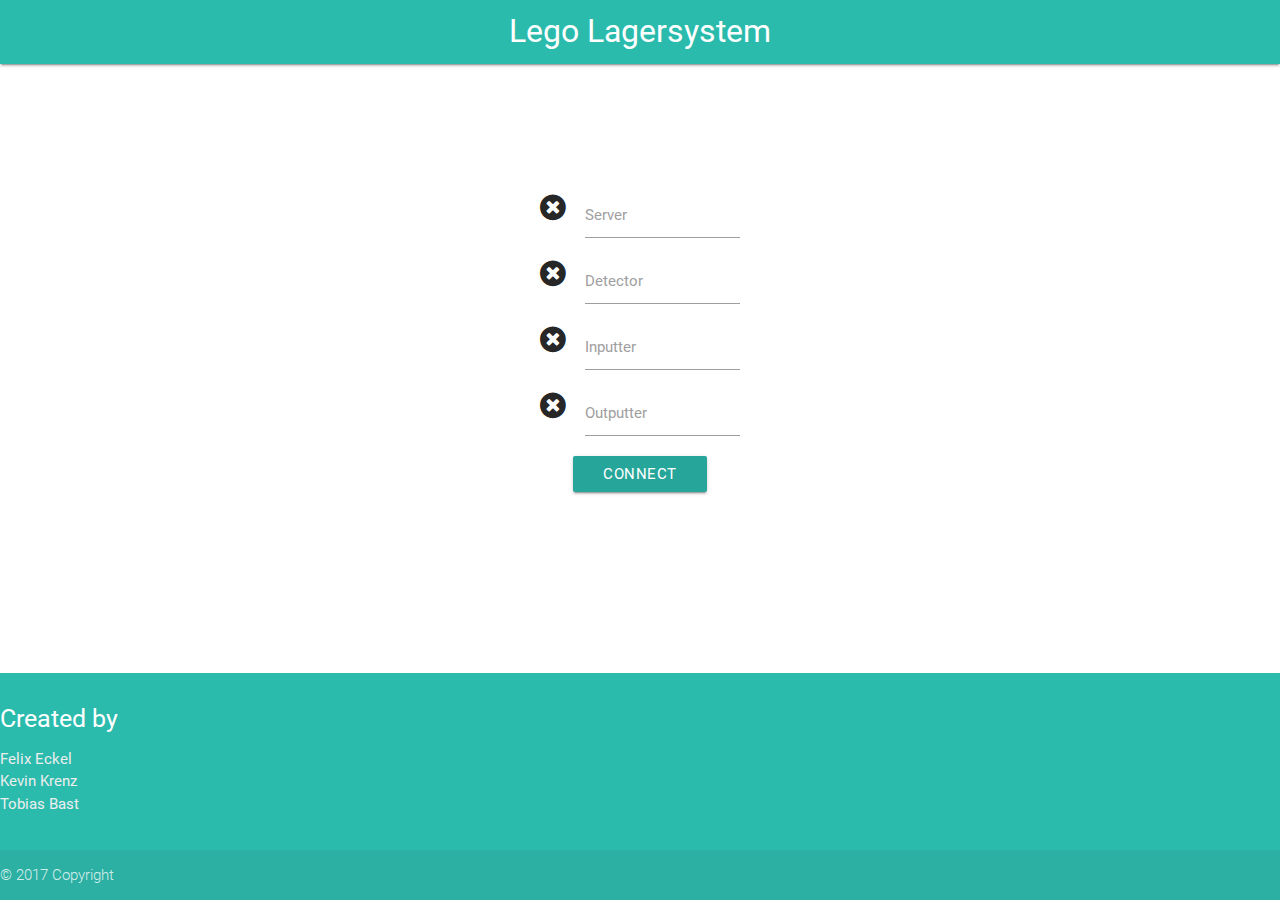
<file: webserver/index.html>
<!DOCTYPE html>
<html lang="en">
<head>
    <meta charset="UTF-8">
    <title>Lego Lagersystem</title>

    <script src="res/js/jquery-3.2.1.js"></script>
    <script src="res/js/materialize.js"></script>
    <script src="res/js/view.js"></script>

    <link rel="stylesheet" href="res/css/materialize.css">
    <link rel="stylesheet" href="res/css/main.css">
    <link rel="stylesheet" href="res/css/font-awesome.css">
</head>
<body>
    <div>
        <nav>
            <div class="nav-wrapper">
                <a class="brand-logo">Lego Lagersystem</a>
            </div>
        </nav>
    </div>
    <div id="mainStartDiv">
        <div class="input-field startInputFields">
            <i id="iconServerConnection" class="connectionIcons prefix fa fa-times-circle"></i>
            <input id="inputServerConnection" type="text">
            <label for="inputServerConnection">Server</label>
        </div>
        <div class="input-field startInputFields">
            <i id="iconRoboter1" class="connectionIcons prefix fa fa-times-circle"></i>
            <input id="input_robo_1" type="text">
            <label for="input_robo_1">Detector</label>
        </div>
        <div class="input-field startInputFields">
            <i id="iconRoboter2" class="connectionIcons prefix fa fa-times-circle"></i>
            <input id="input_robo_2" type="text">
            <label for="input_robo_2">Inputter</label>
        </div>
        <div class="input-field startInputFields">
            <i id="iconRoboter3" class="connectionIcons prefix fa fa-times-circle"></i>
            <input id="input_robo_3" type="text">
            <label for="input_robo_3">Outputter</label>
        </div>
        <div style="text-align: center">
            <a id="btnMainConnect" class="waves-effect waves-light btn">Connect</a>
        </div>
    </div>

    <div id="controllDiv" style="display: none;">

        <div id="roboterHubDiv">
            <div id="roboterHub">
                <div class="roboterHubText">
                    <p>Detector</p>
                    <p id="roboter1Hub" class="roboterAction">idle</p>
                </div>
                <div class="roboterHubText">
                    <p>Inputter</p>
                    <p id="roboter2Hub" class="roboterAction">idle</p>
                </div>
                <div class="roboterHubText">
                    <p>Outputter</p>
                    <p id="roboter3Hub" class="roboterAction">idle</p>
                </div>
            </div>
        </div>

        <div id="orderDIv">
            <div>
                <ul>
                    <li id="orderTable" class="collection-header"><h4>In Stock</h4></li>
                </ul>
            </div>
        </div>

        <div id="mapDiv">

        </div>
    </div>

    <footer id="footer" class="page-footer">
        <div class="container">
            <div class="row">
                <div class="col l4 s12">
                    <h5 class="white-text">Created by</h5>
                    <ul>
                        <li><a class="grey-text text-lighten-3">Felix Eckel</a></li>
                        <li><a class="grey-text text-lighten-3">Kevin Krenz</a></li>
                        <li><a class="grey-text text-lighten-3">Tobias Bast</a></li>
                    </ul>
                </div>
            </div>
        </div>
        <div class="footer-copyright">
            <div class="container">
                © 2017 Copyright
            </div>
        </div>
    </footer>
</body>
</html>
</file>
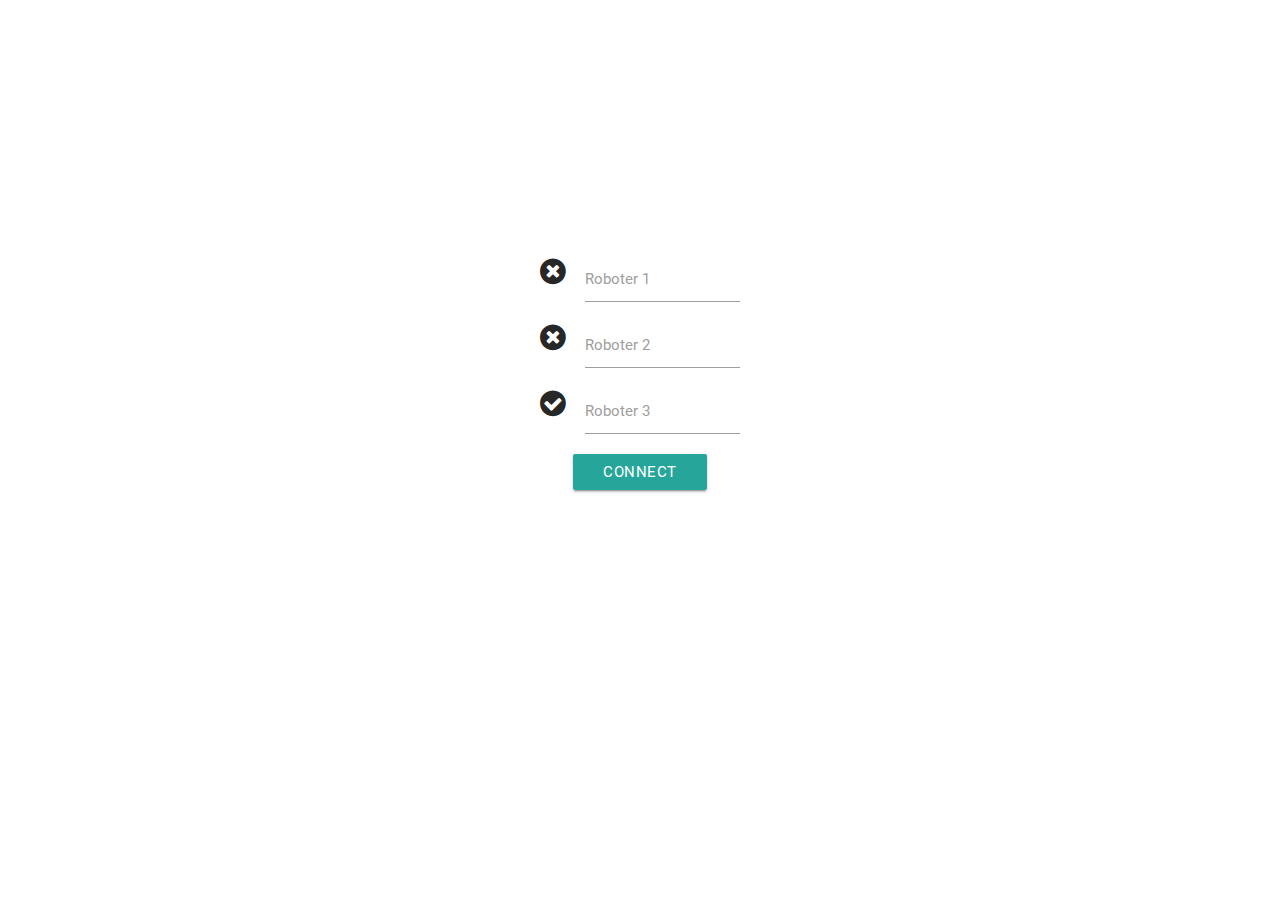
<file: res/html/index.html>
<!DOCTYPE html>
<html lang="en">
<head>
    <meta charset="UTF-8">
    <title>Title</title>

    <script src="../js/jquery-3.2.1.js"></script>
    <script src="../js/materialize.js"></script>
    <script src="../js/view.js"></script>

    <link rel="stylesheet" href="../css/materialize.css">
    <link rel="stylesheet" href="../css/main.css">
    <link rel="stylesheet" href="../css/font-awesome.css">
</head>
<body>
    <div id="mainStartDiv">
        <div class="input-field startInputFields">
            <i id="iconRoboter1" class="prefix fa fa-times-circle"></i>
            <input id="input_robo_1" type="text">
            <label for="input_robo_1">Roboter 1</label>
        </div>
        <div class="input-field startInputFields">
            <i id="iconRoboter2" class="prefix fa fa-times-circle"></i>
            <input id="input_robo_2" type="text">
            <label for="input_robo_2">Roboter 2</label>
        </div>
        <div class="input-field startInputFields">
            <i id="iconRoboter3" class="prefix fa fa-check-circle"></i>
            <input id="input_robo_3" type="text">
            <label for="input_robo_3">Roboter 3</label>
        </div>
        <div style="text-align: center">
            <a id="btnMainConnect" class="waves-effect waves-light btn">Connect</a>
        </div>
    </div>

    <div id="controllDiv" style="display: none;">
        <div id="roboterHubDiv">
            
        </div>
        <div id="orderDIv">

        </div>

        <div id="mapDiv">

        </div>
    </div>
</body>
</html>
</file>
<file: webserver/res/css/main.css>
@-webkit-keyframes spin {
    0% { -webkit-transform: rotate(0deg); }
    100% { -webkit-transform: rotate(359deg); }
}

@-moz-keyframes spin {
    0% { -moz-transform: rotate(0deg); }
    100% { -moz-transform: rotate(359deg); }
}

@-o-keyframes spin {
    0% { -o-transform: rotate(0deg); }
    100% { -o-transform: rotate(359deg); }
}

@-ms-keyframes spin {
    0% { -ms-transform: rotate(0deg); }
    100% { -ms-transform: rotate(359deg); }
}

@keyframes spin {
    0% { transform: rotate(0deg); }
    100% { transform: rotate(359deg); }
}

.fa-spinner {
    -moz-animation: spin .8s 10000000 linear;
    -o-animation: spin .8s 10000000 linear;
    -webkit-animation: spin .8s 10000000 linear;
    animation: spin .8s 10000000 linear;
}

#mainStartDiv {
    margin-top: 10%;
}

.startInputFields {
    width: 200px;
    margin: auto;
}

#roboterHubDiv {
    width: 50%;
    height: 200px;
    float: left;
}

#orderDIv {
    width: 50%;
    height: 200px;
    float: left;
}

#mapDiv {
    width: 100%;
    height: 300px;
    float: left;
    background-color: yellow;
}

#roboterHub {
    margin: auto;
}

.roboterHubText {
    margin-left: 5%;
    font-size: large;
    float: left;
    width: 100%;
}

.roboterAction {
    padding-left: 20%;
}

.nav-wrapper {
    text-align: center;
}

p {
    float: left;
}

.collection-item {
    max-width: 200px;
}

.collection-item:hover {
    background-color: #2bbbad;
    border-radius: 20%;
}

.orderIcon {
    float: right;
    margin-top: 4px;
}

.orderIconColor {
    border-radius: 100%;
    width: 1em;
    height: 1em;
    border: solid 1px;
    float: left;
    margin-top: 3.5px;
}

.orderAmount {
    padding-right: 5px;
    padding-left: 5px;
}

.cursorNotAllowed {
    cursor: not-allowed;
    background-color: rgba(38, 166, 154, 0.3); !important;
}

.cursorNotAllowed:hover {
    background-color: rgba(43, 187, 173, 0.3); !important;
}

#footer {
    position: fixed;
    left: 0;
    bottom: 0;
    width: 100%;
}
</file>
<file: res/css/main.css>
#mainStartDiv {
    margin-top: 20%;
}

.startInputFields {
    width: 200px;
    margin: auto;
}

#roboterHubDiv {
    width: 50%;
    height: 200px;
    background-color: grey;
}

#orderDIv {
    width: 50%;
    height: 200px;
    float: right;
    background-color: red;
}

#mapDiv {
    width: 100%;
    height: 300px;
    background-color: yellow;
}
</file>
